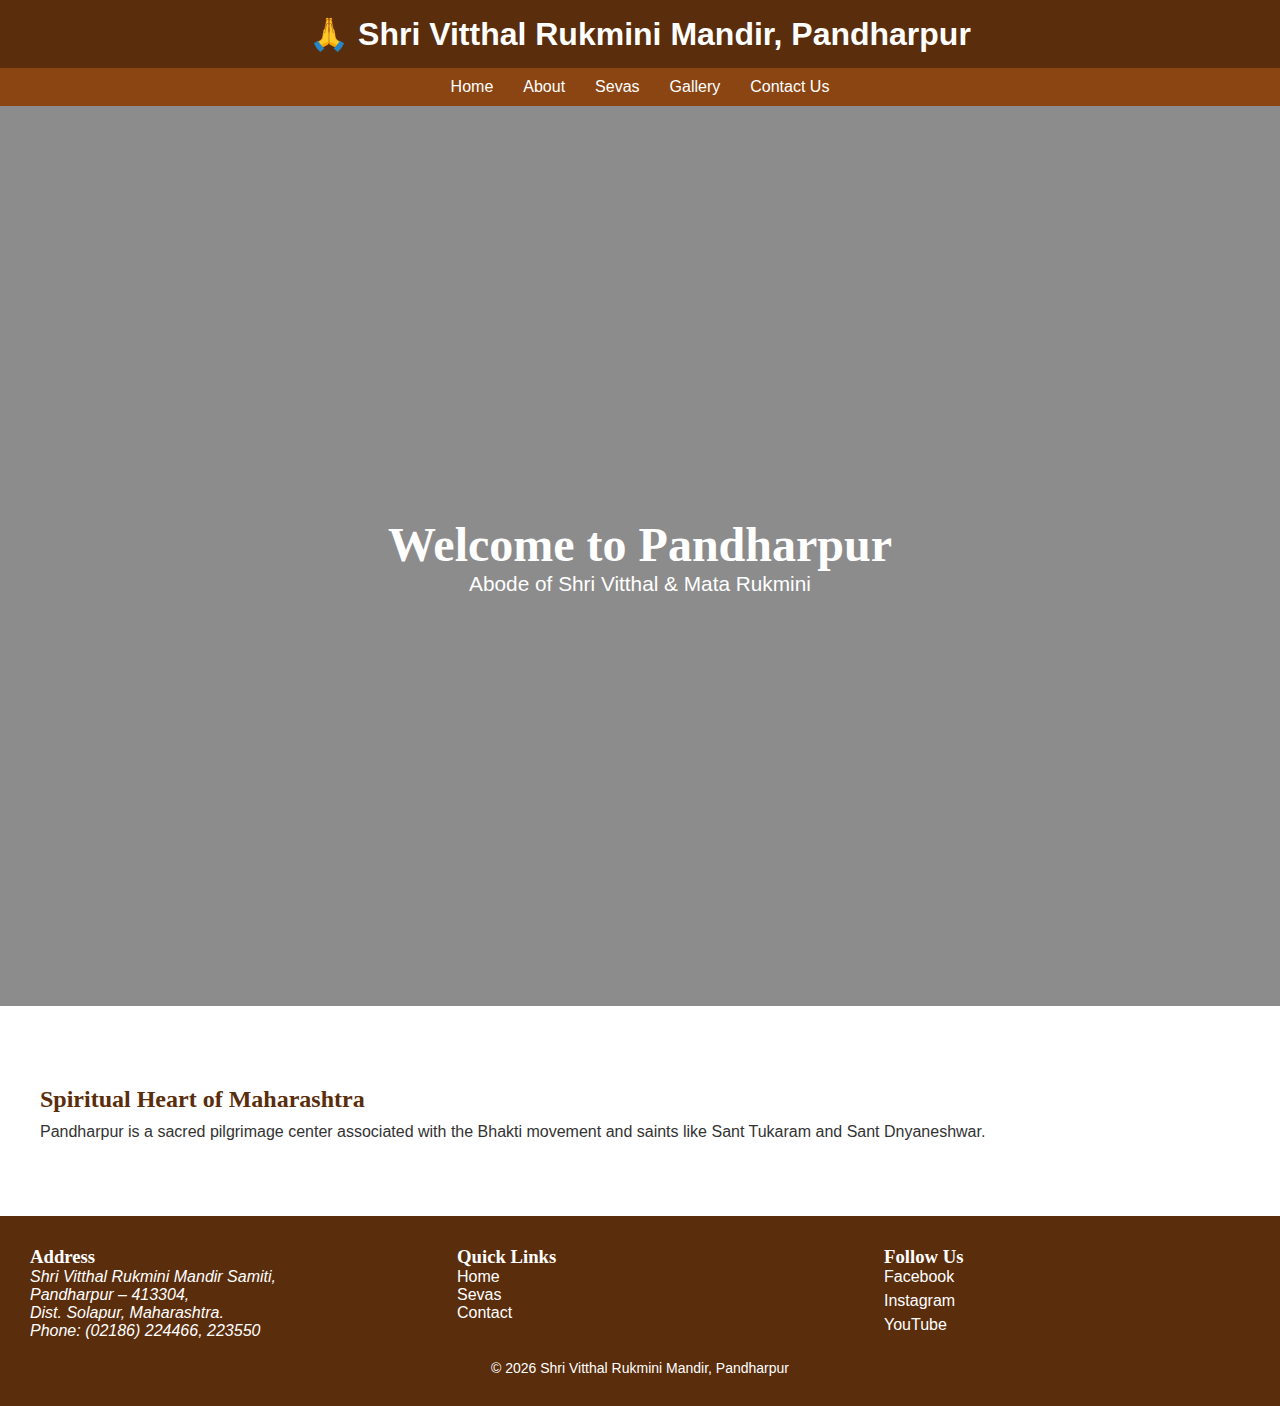
<file: index.html>
<!DOCTYPE html>
<html lang="en">
<head>
    <meta charset="UTF-8">
    <title>Shri Vitthal Rukmini Mandir | Home</title>
    <link rel="stylesheet" href="style.css">
</head>

<body>

<header>
    <h1>🙏 Shri Vitthal Rukmini Mandir, Pandharpur</h1>
</header>

<nav>
    <ul>
        <li><a href="index.html">Home</a></li>
        <li><a href="about.html">About</a></li>
        <li><a href="sevas.html">Sevas</a></li>
        <li><a href="gallery.html">Gallery</a></li>
        <li><a href="contact.html">Contact Us</a></li>
    </ul>
</nav>

<!-- HERO SECTION -->
<section class="hero">
    <div class="hero-text">
        <h2>Welcome to Pandharpur</h2>
        <p>Abode of Shri Vitthal & Mata Rukmini</p>
    </div>
</section>

<main>
    <section>
        <h2>Spiritual Heart of Maharashtra</h2>
        <p>
            Pandharpur is a sacred pilgrimage center associated with the
            Bhakti movement and saints like Sant Tukaram and Sant Dnyaneshwar.
        </p>
    </section>
</main>

<footer>

    <div class="footer-box">
        <h3>Address</h3>
        <address>
            Shri Vitthal Rukmini Mandir Samiti,<br>
            Pandharpur – 413304,<br>
            Dist. Solapur, Maharashtra.<br>
            Phone: (02186) 224466, 223550
        </address>
    </div>

    <div class="footer-box">
        <h3>Quick Links</h3>
        <ul>
            <li><a href="index.html">Home</a></li>
            <li><a href="sevas.html">Sevas</a></li>
            <li><a href="contact.html">Contact</a></li>
        </ul>
    </div>

    <div class="footer-box">
        <h3>Follow Us</h3>
        <ul class="social-links">
            <li><a href="https://www.facebook.com/vitthalrukminimandiresamiti/" target="_blank">Facebook</a></li>
            <li><a href="https://www.instagram.com/vitthalrukminimandir_official/" target="_blank">Instagram</a></li>
            <li><a href="https://www.youtube.com/@shrivitthaldarshanpandharpur" target="_blank">YouTube</a></li>
        </ul>
    </div>

    <p class="copy">© 2026 Shri Vitthal Rukmini Mandir, Pandharpur</p>
</footer>

</body>
</html>
</file>
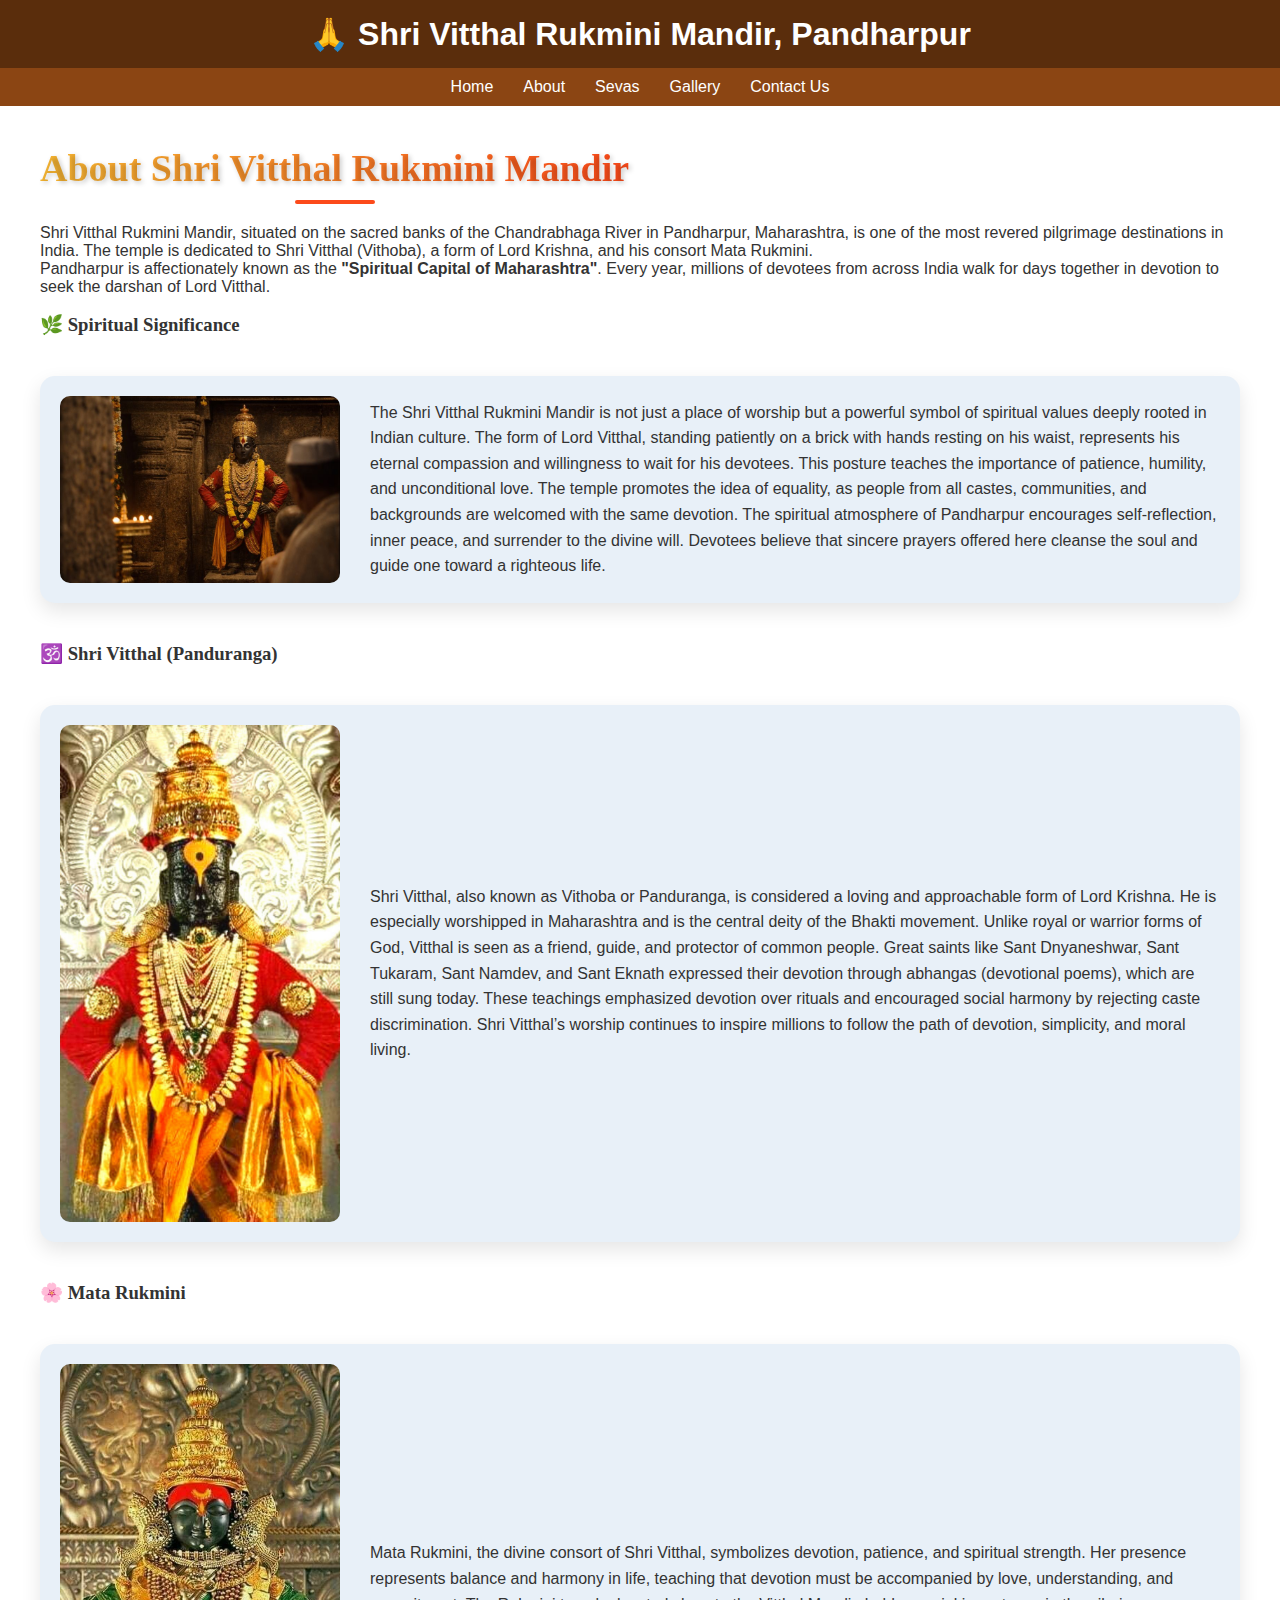
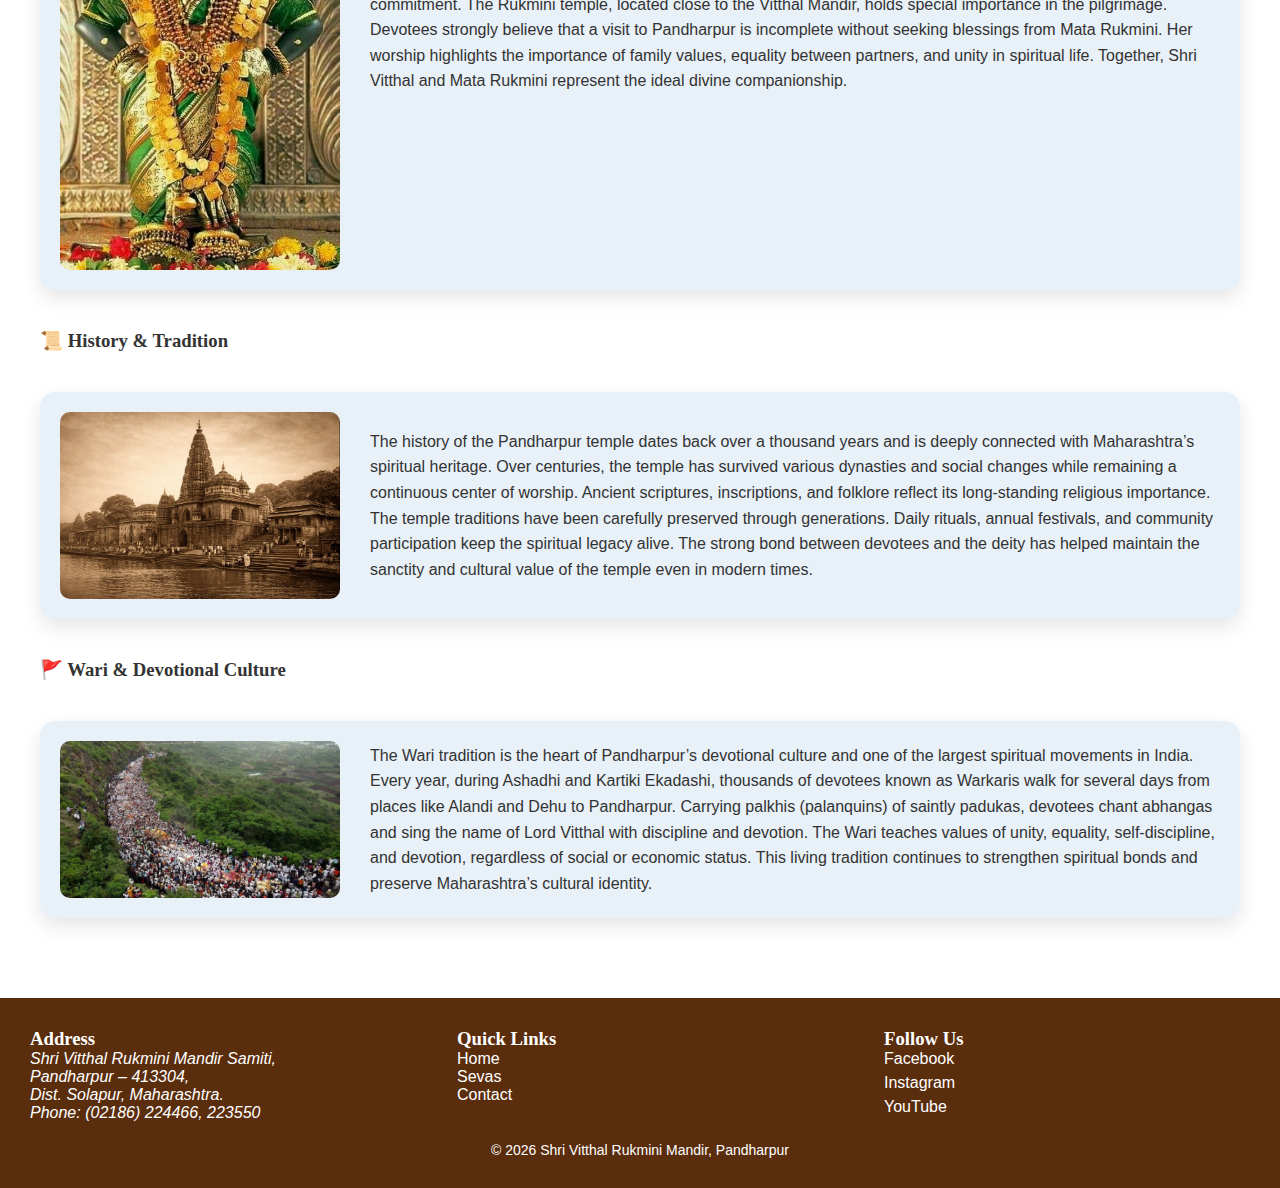
<file: about.html>
<!DOCTYPE html>
<html lang="en">
<head>
    <meta charset="UTF-8">
    <title>About | Shri Vitthal Rukmini Mandir</title>
    <link rel="stylesheet" href="style.css">
</head>

<body>

<header>
    <h1>🙏 Shri Vitthal Rukmini Mandir, Pandharpur</h1>
</header>

<nav>
    <ul>
        <li><a href="index.html">Home</a></li>
        <li><a href="about.html">About</a></li>
        <li><a href="sevas.html">Sevas</a></li>
        <li><a href="gallery.html">Gallery</a></li>
        <li><a href="contact.html">Contact Us</a></li>
    </ul>
</nav>

<main>
    <section id="about">
    <h2 class="about-heading"> About Shri Vitthal Rukmini Mandir</h2>


    <p>
        Shri Vitthal Rukmini Mandir, situated on the sacred banks of the Chandrabhaga
        River in Pandharpur, Maharashtra, is one of the most revered pilgrimage
        destinations in India. The temple is dedicated to Shri Vitthal (Vithoba),
        a form of Lord Krishna, and his consort Mata Rukmini.
    </p>

    <p>
        Pandharpur is affectionately known as the
        <strong>"Spiritual Capital of Maharashtra"</strong>.
        Every year, millions of devotees from across India walk for days together
        in devotion to seek the darshan of Lord Vitthal.<br><br>
    </p>

    <h3>🌿 Spiritual Significance</h3>

<div class="info-flex">
    <img src="images/spiritual_new.jpeg" alt="Spiritual Significance">

    <div class="info-text">
        <p>
            The Shri Vitthal Rukmini Mandir is not just a place of worship but a powerful symbol of spiritual values deeply rooted in Indian culture. The form of Lord Vitthal, standing patiently on a brick with hands resting on his waist, represents his eternal compassion and willingness to wait for his devotees. This posture teaches the importance of patience, humility, and unconditional love.
            The temple promotes the idea of equality, as people from all castes, communities, and backgrounds are welcomed with the same devotion. The spiritual atmosphere of Pandharpur encourages self-reflection, inner peace, and surrender to the divine will. Devotees believe that sincere prayers offered here cleanse the soul and guide one toward a righteous life.
        </p>
    </div>
</div>


    <h3 id="vitthal">🕉️ Shri Vitthal (Panduranga)</h3>

<div class="info-flex">
    <img src="images/vithu_new.jpg" alt="Shri Vitthal">

    <div class="info-text">
        <p>
            Shri Vitthal, also known as Vithoba or Panduranga, is considered a loving and approachable form of Lord Krishna. He is especially worshipped in Maharashtra and is the central deity of the Bhakti movement. Unlike royal or warrior forms of God, Vitthal is seen as a friend, guide, and protector of common people.
            Great saints like Sant Dnyaneshwar, Sant Tukaram, Sant Namdev, and Sant Eknath expressed their devotion through abhangas (devotional poems), which are still sung today. These teachings emphasized devotion over rituals and encouraged social harmony by rejecting caste discrimination. Shri Vitthal’s worship continues to inspire millions to follow the path of devotion, simplicity, and moral living.
        </p>
    </div>
</div>


    <h3 id="rukmini">🌸 Mata Rukmini</h3>

<div class="info-flex">
    <img src="images/mata.jpg" alt="Mata Rukmini">

    <div class="info-text">
        <p>
           Mata Rukmini, the divine consort of Shri Vitthal, symbolizes devotion, patience, and spiritual strength. Her presence represents balance and harmony in life, teaching that devotion must be accompanied by love, understanding, and commitment. The Rukmini temple, located close to the Vitthal Mandir, holds special importance in the pilgrimage.
           Devotees strongly believe that a visit to Pandharpur is incomplete without seeking blessings from Mata Rukmini. Her worship highlights the importance of family values, equality between partners, and unity in spiritual life. Together, Shri Vitthal and Mata Rukmini represent the ideal divine companionship.
        </p>
    </div>
</div>


    <h3 id="history">📜 History & Tradition</h3>

<div class="info-flex">
    <img src="images/history.jpeg" alt="History & Tradition">

    <div class="info-text">
        <p>
            The history of the Pandharpur temple dates back over a thousand years and is deeply connected with Maharashtra’s spiritual heritage. Over centuries, the temple has survived various dynasties and social changes while remaining a continuous center of worship. Ancient scriptures, inscriptions, and folklore reflect its long-standing religious importance.
            The temple traditions have been carefully preserved through generations. Daily rituals, annual festivals, and community participation keep the spiritual legacy alive. The strong bond between devotees and the deity has helped maintain the sanctity and cultural value of the temple even in modern times.
        </p>
    </div>
</div>
<h3>🚩 Wari & Devotional Culture</h3>

<div class="info-flex">
    <img src="images/wari.webp" alt="Wari Culture">

    <div class="info-text">
        <p>
            The Wari tradition is the heart of Pandharpur’s devotional culture and one of the largest spiritual movements in India. Every year, during Ashadhi and Kartiki Ekadashi, thousands of devotees known as Warkaris walk for several days from places like Alandi and Dehu to Pandharpur.
            Carrying palkhis (palanquins) of saintly padukas, devotees chant abhangas and sing the name of Lord Vitthal with discipline and devotion. The Wari teaches values of unity, equality, self-discipline, and devotion, regardless of social or economic status. This living tradition continues to strengthen spiritual bonds and preserve Maharashtra’s cultural identity.
        </p>
    </div>
</div>

</section>

</main>

<footer>

    <div class="footer-box">
        <h3>Address</h3>
        <address>
            Shri Vitthal Rukmini Mandir Samiti,<br>
            Pandharpur – 413304,<br>
            Dist. Solapur, Maharashtra.<br>
            Phone: (02186) 224466, 223550
        </address>
    </div>

    <div class="footer-box">
        <h3>Quick Links</h3>
        <ul>
            <li><a href="index.html">Home</a></li>
            <li><a href="sevas.html">Sevas</a></li>
            <li><a href="contact.html">Contact</a></li>
        </ul>
    </div>

    <div class="footer-box">
        <h3>Follow Us</h3>
        <ul class="social-links">
            <li><a href="https://www.facebook.com/vitthalrukminimandiresamiti/" target="_blank">Facebook</a></li>
            <li><a href="https://www.instagram.com/vitthalrukminimandir_official/" target="_blank">Instagram</a></li>
            <li><a href="https://www.youtube.com/@shrivitthaldarshanpandharpur" target="_blank">YouTube</a></li>
        </ul>
    </div>

    <p class="copy">© 2026 Shri Vitthal Rukmini Mandir, Pandharpur</p>
</footer>

</body>
</html>
</file>
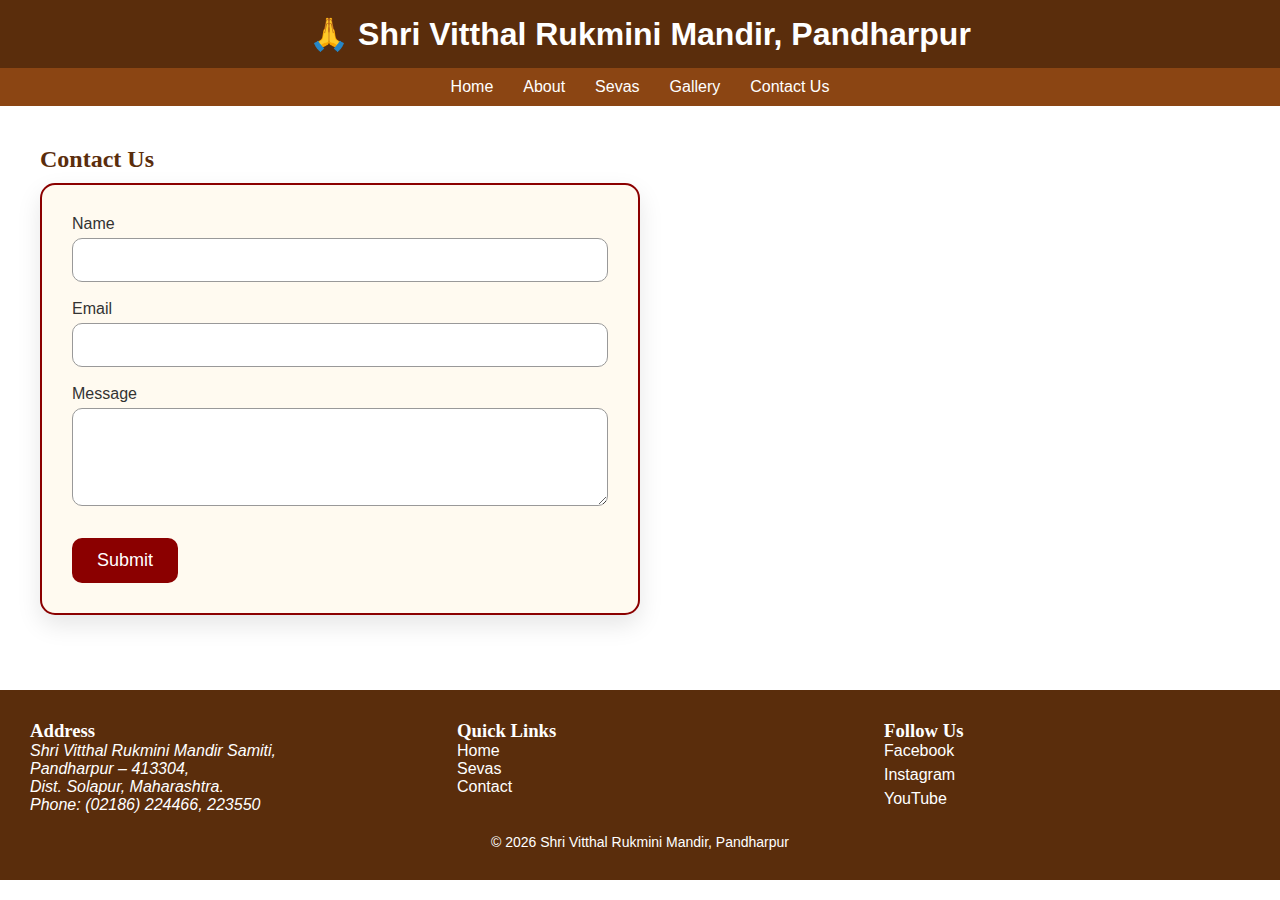
<file: contact.html>
<!DOCTYPE html>
<html lang="en">
<head>
    <meta charset="UTF-8">
    <title>Contact | Shri Vitthal Mandir</title>
    <link rel="stylesheet" href="style.css">
</head>

<body>

<header>
    <h1>🙏 Shri Vitthal Rukmini Mandir, Pandharpur</h1>
</header>

<nav>
    <ul>
        <li><a href="index.html">Home</a></li>
        <li><a href="about.html">About</a></li>
        <li><a href="sevas.html">Sevas</a></li>
        <li><a href="gallery.html">Gallery</a></li>
        <li><a href="contact.html">Contact Us</a></li>
    </ul>
</nav>

<main>
    <section>
        <h2>Contact Us</h2>

        <form class="contact-form">
            <label>Name</label><br>
            <input type="text" required><br><br>

            <label>Email</label><br>
            <input type="email" required><br><br>

            <label>Message</label><br>
            <textarea rows="4"></textarea><br><br>

            <button type="submit">Submit</button>
        </form>
    </section>
</main>

<footer>

    <div class="footer-box">
        <h3>Address</h3>
        <address>
            Shri Vitthal Rukmini Mandir Samiti,<br>
            Pandharpur – 413304,<br>
            Dist. Solapur, Maharashtra.<br>
            Phone: (02186) 224466, 223550
        </address>
    </div>

    <div class="footer-box">
        <h3>Quick Links</h3>
        <ul>
            <li><a href="index.html">Home</a></li>
            <li><a href="sevas.html">Sevas</a></li>
            <li><a href="contact.html">Contact</a></li>
        </ul>
    </div>

    <div class="footer-box">
        <h3>Follow Us</h3>
        <ul class="social-links">
            <li><a href="https://www.facebook.com/vitthalrukminimandiresamiti/" target="_blank">Facebook</a></li>
            <li><a href="https://www.instagram.com/vitthalrukminimandir_official/" target="_blank">Instagram</a></li>
            <li><a href="https://www.youtube.com/@shrivitthaldarshanpandharpur" target="_blank">YouTube</a></li>
        </ul>
    </div>

    <p class="copy">© 2026 Shri Vitthal Rukmini Mandir, Pandharpur</p>
</footer>

</body>
</html>
</file>
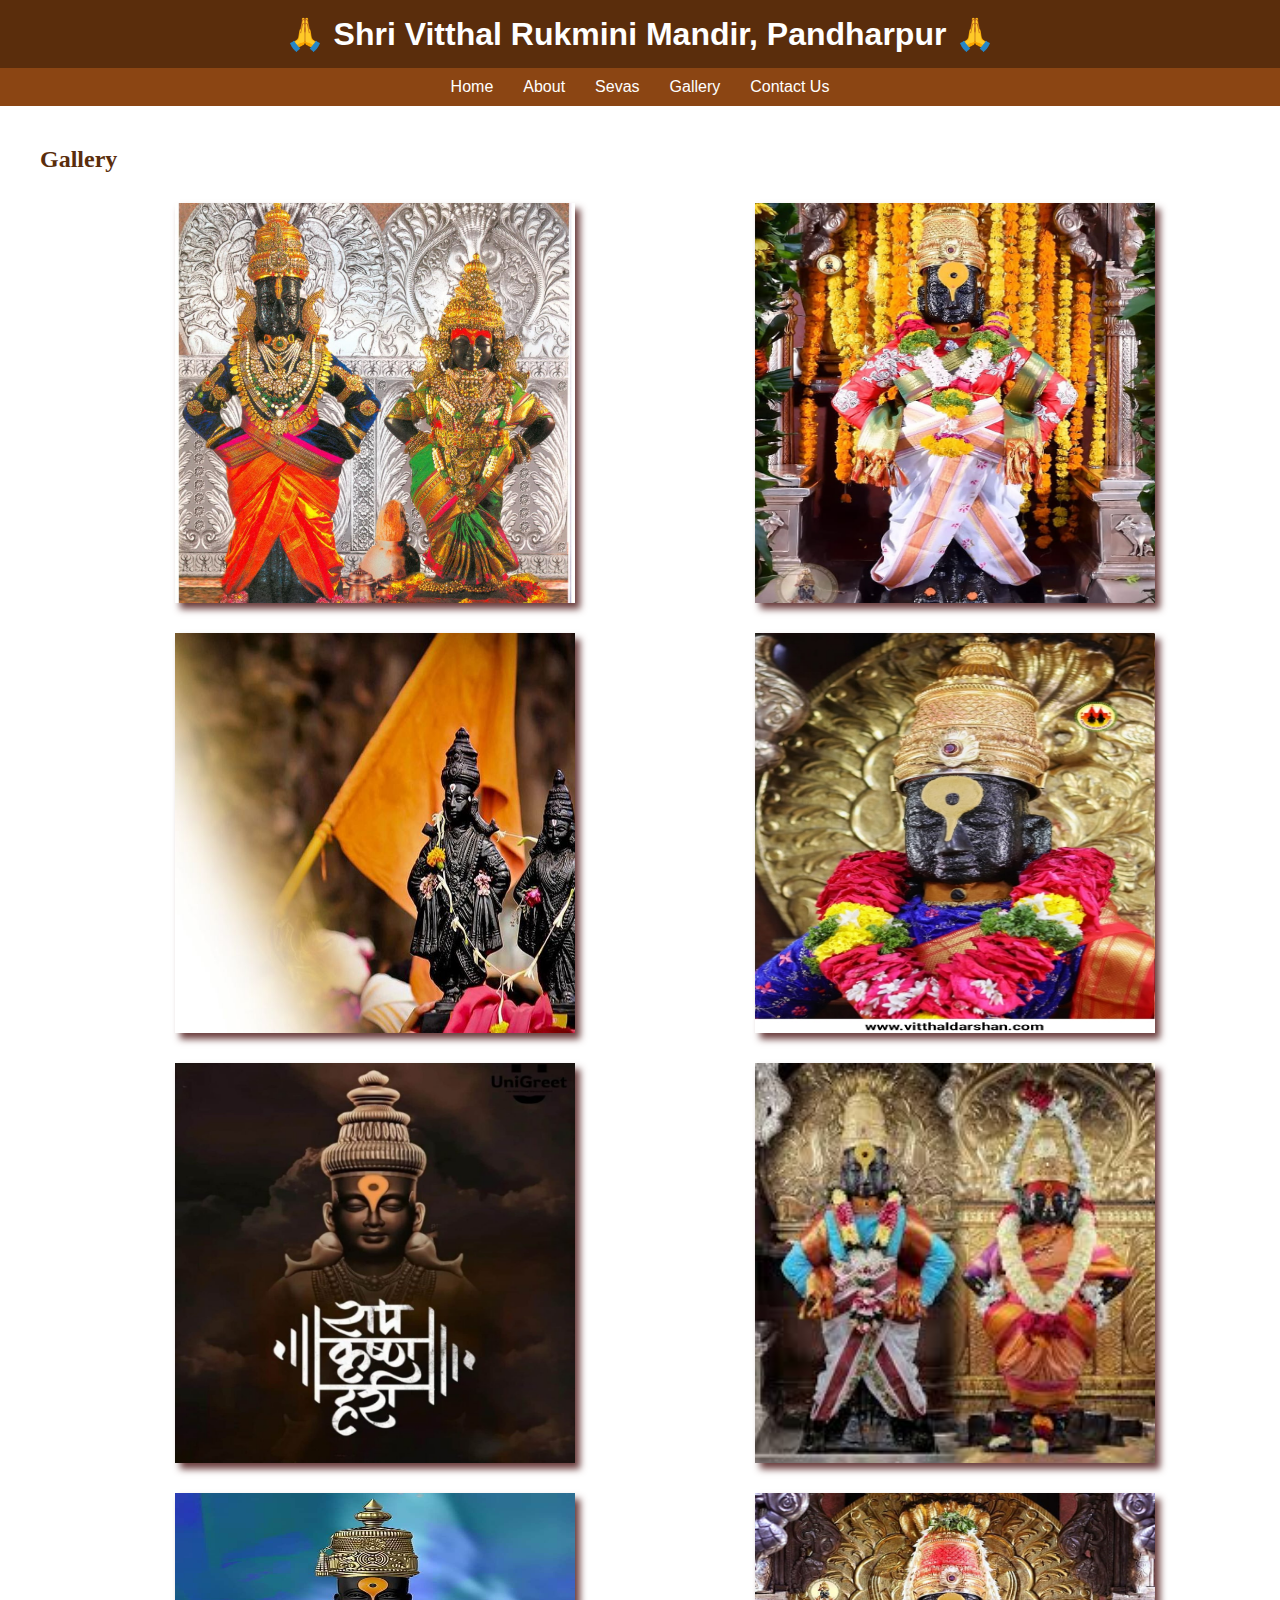
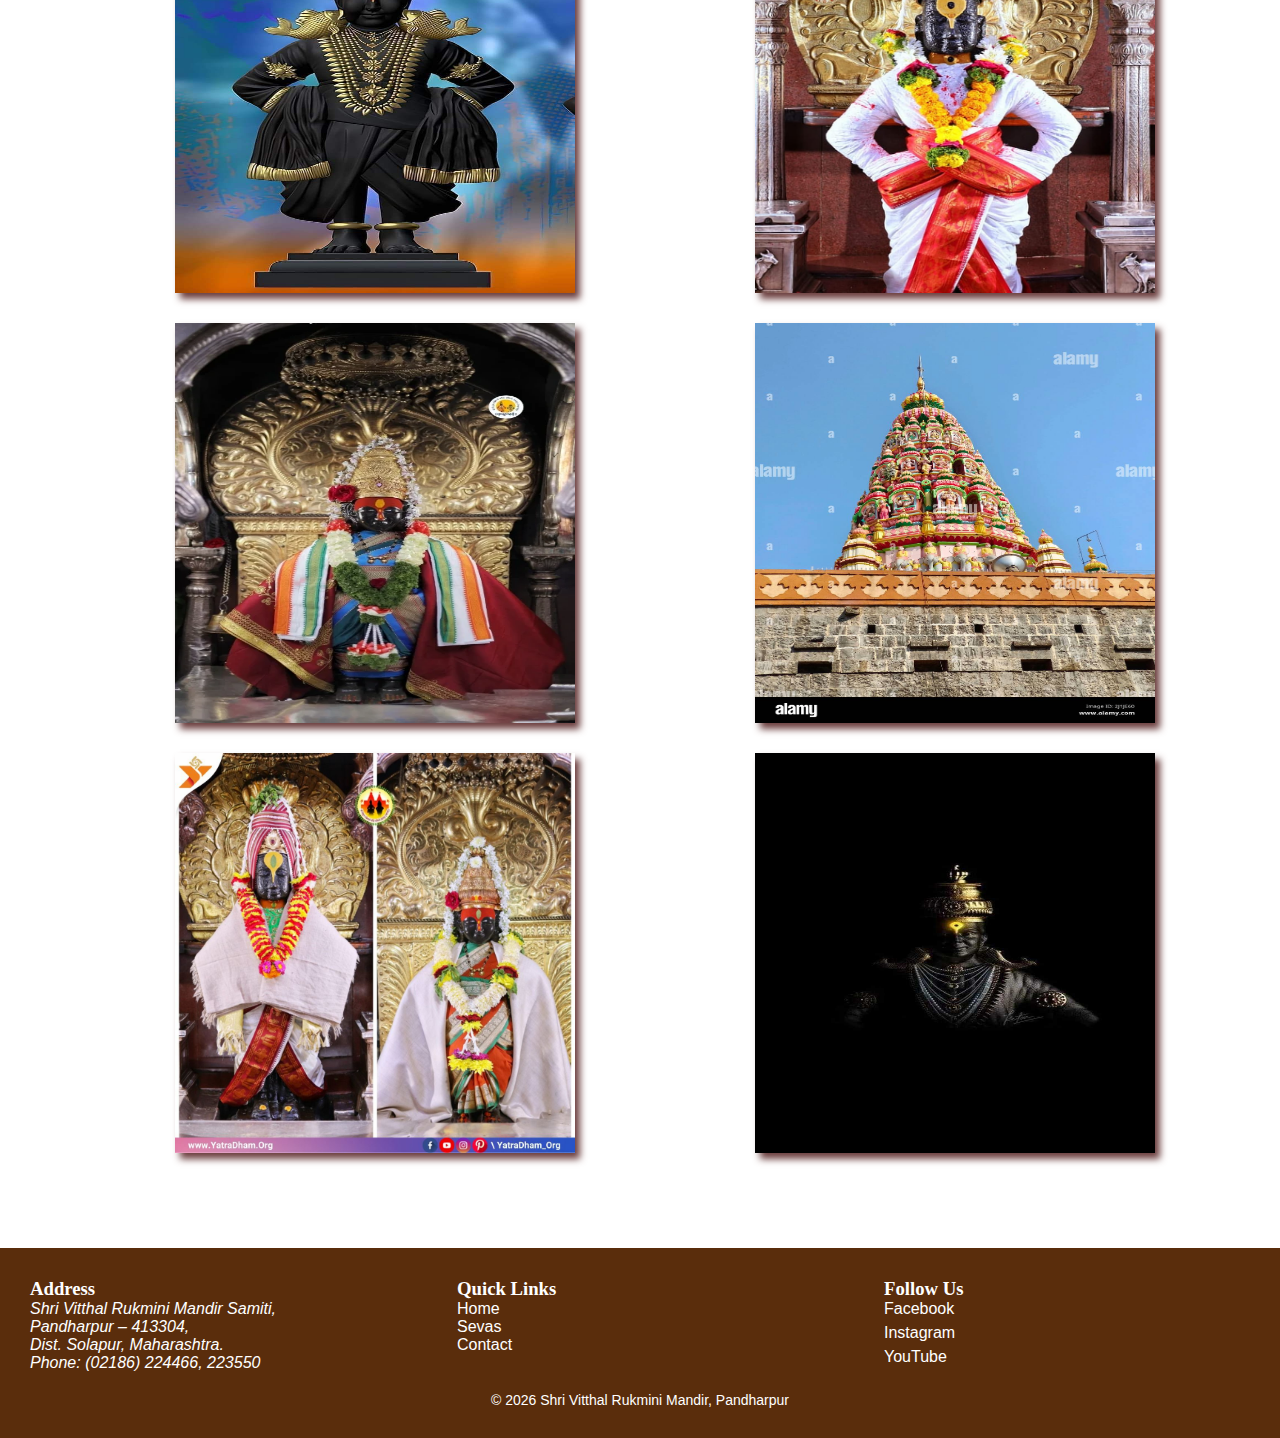
<file: gallery.html>
<!DOCTYPE html>
<html lang="en">
<head>
    <meta charset="UTF-8">
    <title>Gallery | Shri Vitthal Mandir</title>
    <link rel="stylesheet" href="style.css">
</head>

<body>

<header>
    <h1>🙏 Shri Vitthal Rukmini Mandir, Pandharpur 🙏</h1>
</header>

<nav>
    <ul>
        <li><a href="index.html">Home</a></li>
        <li><a href="about.html">About</a></li>
        <li><a href="sevas.html">Sevas</a></li>
        <li><a href="gallery.html">Gallery</a></li>
        <li><a href="contact.html">Contact Us</a></li>
    </ul>
</nav>

<main>
    <section>
        <h2>Gallery</h2>

        <ul class="gallery">
     <img class="flex_gallery"  src="images/vitthal_rakhumai.jpeg">
     <img class="flex_gallery" src="images/vitthuuuu.jpg">
     <img class="flex_gallery" src="images/vitthal2.jpeg">
     <img class="flex_gallery" src="images/vithu.jpg">
     <img class="flex_gallery" src="images/vitthal3.jpeg">
     <img class="flex_gallery" src="images/vitthal_rakhumai1.jpeg">
     <img class="flex_gallery" src="images/vitthu.jpg">
     <img class="flex_gallery" src="images/lord.jpg">
     <img class="flex_gallery" src="images/rukmini.webp">
     <img class="flex_gallery" src="images/mandir.jpeg">
     <img class="flex_gallery" src="images/vitthuu.jpg">
      <img class="flex_gallery" src="images/vitthal1.jpg">
        </ul>
        <!-- <img src="images/vitthal_rakhumai.jpeg" alt="Mandir">
        <img src="images/vithu.jpg" alt="Vitthal">
        <img src="images/rukmini.webp" alt="Rukmini">
        
          <img src="images/vitthal_rakhumai1.jpeg" alt="Rukmini"> -->
          <!-- <img src="images/vitthal.jpg" alt="Rukmini"> -->
          <!-- <img src="images/vitthal1.jpg" alt="Vitthal">
           <img src="images/vitthal2.jpeg" alt="Vitthal"> --> 

    </section>
</main>

<footer>

    <div class="footer-box">
        <h3>Address</h3>
        <address>
            Shri Vitthal Rukmini Mandir Samiti,<br>
            Pandharpur – 413304,<br>
            Dist. Solapur, Maharashtra.<br>
            Phone: (02186) 224466, 223550
        </address>
    </div>

    <div class="footer-box">
        <h3>Quick Links</h3>
        <ul>
            <li><a href="index.html">Home</a></li>
            <li><a href="sevas.html">Sevas</a></li>
            <li><a href="contact.html">Contact</a></li>
        </ul>
    </div>

    <div class="footer-box">
        <h3>Follow Us</h3>
        <ul class="social-links">
            <li><a href="https://www.facebook.com/vitthalrukminimandiresamiti/" target="_blank">Facebook</a></li>
            <li><a href="https://www.instagram.com/vitthalrukminimandir_official/" target="_blank">Instagram</a></li>
            <li><a href="https://www.youtube.com/@shrivitthaldarshanpandharpur" target="_blank">YouTube</a></li>
        </ul>
    </div>

    <p class="copy">© 2026 Shri Vitthal Rukmini Mandir, Pandharpur</p>
</footer>

</body>
</html>
</file>
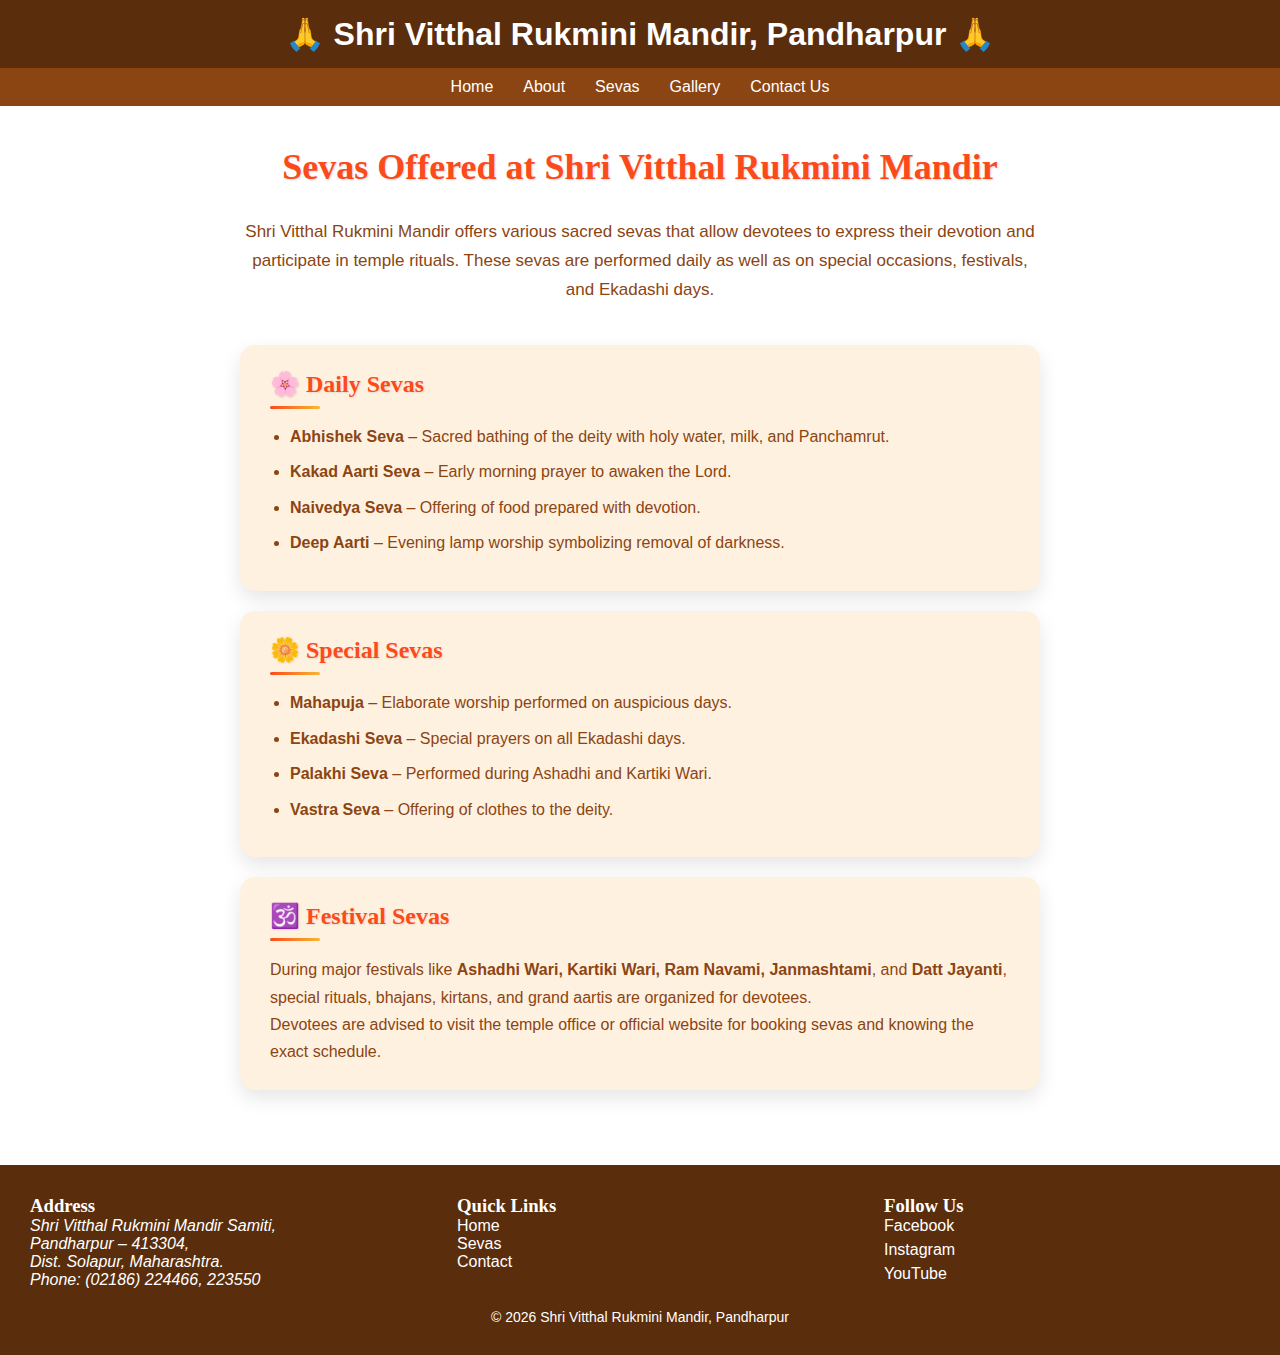
<file: sevas.html>
<!DOCTYPE html>
<html lang="en">
<head>
    <meta charset="UTF-8">
    <title>Sevas | Shri Vitthal Mandir</title>
    <link rel="stylesheet" href="style.css">
</head>

<body>

<header>
    <h1>🙏 Shri Vitthal Rukmini Mandir, Pandharpur 🙏</h1>
</header>

<nav>
    <ul>
        <li><a href="index.html">Home</a></li>
        <li><a href="about.html">About</a></li>
        <li><a href="sevas.html">Sevas</a></li>
        <li><a href="gallery.html">Gallery</a></li>
        <li><a href="contact.html">Contact Us</a></li>
    </ul>
</nav>



<main>
    <section id="sevas">
        <h2 class="section-heading"> Sevas Offered at Shri Vitthal Rukmini Mandir</h2>

        <p class="intro">
            Shri Vitthal Rukmini Mandir offers various sacred sevas that allow devotees
            to express their devotion and participate in temple rituals.
            These sevas are performed daily as well as on special occasions,
            festivals, and Ekadashi days.
        </p>

        <!-- Daily Sevas Card -->
        <div class="seva-card">
            <h3>🌸 Daily Sevas</h3>
            <ul>
                <li><strong>Abhishek Seva</strong> – Sacred bathing of the deity with holy water, milk, and Panchamrut.</li>
                <li><strong>Kakad Aarti Seva</strong> – Early morning prayer to awaken the Lord.</li>
                <li><strong>Naivedya Seva</strong> – Offering of food prepared with devotion.</li>
                <li><strong>Deep Aarti</strong> – Evening lamp worship symbolizing removal of darkness.</li>
            </ul>
        </div>

        <!-- Special Sevas Card -->
        <div class="seva-card">
            <h3>🌼 Special Sevas</h3>
            <ul>
                <li><strong>Mahapuja</strong> – Elaborate worship performed on auspicious days.</li>
                <li><strong>Ekadashi Seva</strong> – Special prayers on all Ekadashi days.</li>
                <li><strong>Palakhi Seva</strong> – Performed during Ashadhi and Kartiki Wari.</li>
                <li><strong>Vastra Seva</strong> – Offering of clothes to the deity.</li>
            </ul>
        </div>

        <!-- Festival Sevas Card -->
        <div class="seva-card">
            <h3>🕉️ Festival Sevas</h3>
            <p>
                During major festivals like <strong>Ashadhi Wari, Kartiki Wari, Ram Navami,
                Janmashtami</strong>, and <strong>Datt Jayanti</strong>, special rituals,
                bhajans, kirtans, and grand aartis are organized for devotees.
            </p>
            <p>
                Devotees are advised to visit the temple office or official website
                for booking sevas and knowing the exact schedule.
            </p>
        </div>

    </section>
</main>


<footer>

    <div class="footer-box">
        <h3>Address</h3>
        <address>
            Shri Vitthal Rukmini Mandir Samiti,<br>
            Pandharpur – 413304,<br>
            Dist. Solapur, Maharashtra.<br>
            Phone: (02186) 224466, 223550
        </address>
    </div>

    <div class="footer-box">
        <h3>Quick Links</h3>
        <ul>
            <li><a href="index.html">Home</a></li>
            <li><a href="sevas.html">Sevas</a></li>
            <li><a href="contact.html">Contact</a></li>
        </ul>
    </div>

    <div class="footer-box">
        <h3>Follow Us</h3>
        <ul class="social-links">
            <li><a href="https://www.facebook.com/vitthalrukminimandiresamiti/" target="_blank">Facebook</a></li>
            <li><a href="https://www.instagram.com/vitthalrukminimandir_official/" target="_blank">Instagram</a></li>
            <li><a href="https://www.youtube.com/@shrivitthaldarshanpandharpur" target="_blank">YouTube</a></li>
        </ul>
    </div>

    <p class="copy">© 2026 Shri Vitthal Rukmini Mandir, Pandharpur</p>
</footer>

</body>
</html>
</file>
<file: style.css>
* {
    margin: 0;
    padding: 0;
    box-sizing: border-box;
    font-family: Arial, sans-serif;
}

html {
    scroll-behavior: smooth;
}

/* HEADER */
header {
    background: #5a2d0c;
    color: white;
    padding: 15px;
    text-align: center;
}

/* NAVBAR */
nav {
    background: #8b4513;
}

nav ul {
    display: flex;
    justify-content: center;
    list-style: none;
}

nav ul li {
    position: relative;
}

nav ul li a {
    color: white;
    padding: 15px 20px;
    display: block;
    text-decoration: none;
}

nav ul li a:hover {
    background: #5a2d0c;
}

/* DROPDOWN */
.dropdown-content {
    display: none;
    position: absolute;
    background: #8b4513;
}

.dropdown:hover .dropdown-content {
    display: block;
}

.dropdown-content li a {
    padding: 10px 15px;
}

/* HERO BACKGROUND SLIDESHOW */
.hero {
    height: 100vh;
    background-size: cover;
    background-position: center;
    animation: slideshow 15s infinite;
    display: flex;
    justify-content: center;
    align-items: center;
    position: relative;
}

.hero::before {
    content: "";
    position: absolute;
    width: 100%;
    height: 100%;
    background: rgba(0,0,0,0.45);
}

.hero-text {
    position: relative;
    color: white;
    text-align: center;
}

.hero-text h2 {
    font-size: 3rem;
}

.hero-text p {
    font-size: 1.3rem;
}

@keyframes slideshow {
    0% { background-image: url("images/lord.jpg"); }
    33% { background-image: url("images/vitthal2.jpeg"); }
    66% { background-image: url("images/rukmini.webp"); }
    100% { background-image: url("images/vitthal1.jpg"); }
}

/* MAIN */
main {
    padding: 40px;
}

main section {
    margin-bottom: 35px;
}

main h2 {
    color: #5a2d0c;
    margin-bottom: 10px;
}

.gallery1{
     display: flex;
     /* flex-direction: row; */
     flex-flow: row wrap;
     list-style: none;
     justify-content: space-around; 
}

.flex_gallery1 {
width: 300px;
    height: 250px;
    /* margin: 20px;  */
    margin-top: 10px;
    background-color: #F527E4;
    color: aqua; 
    font-size: 50px;
    display: flex;
    justify-content: left;
    align-items: center;
    border: black;
    box-shadow: 5px 6px 7px rgb(108, 63, 63);
/* .flex_gallery {
    width: 30%;
    height: 220px;
    object-fit: cover;
    border-radius: 8px;
    box-shadow: 0 4px 8px rgba(0,0,0,0.3); */
}

/* GALLERY */
.gallery {
     display: flex;
     /* flex-direction: row; */
     flex-flow: row wrap;
     list-style: none;
     justify-content: space-around; 
     margin: 20px;
     
}
.flex_gallery {
width: 400px;
    height: 400px;
    margin-left: 50px;
    /* margin: 20px;  */
    margin-top: 10px;
    margin-bottom: 20px;
    background-color: #F527E4;
    color: aqua; 
    font-size: 50px;
    display: flex;
    justify-content: center;
    align-items: center;
    border: black;
    box-shadow: 5px 6px 7px rgb(108, 63, 63);
/* .flex_gallery {
    width: 30%;
    height: 220px;
    object-fit: cover;
    border-radius: 8px;
    box-shadow: 0 4px 8px rgba(0,0,0,0.3); */
}

/* FOOTER */
footer {
    background: #5a2d0c;
    color: white;
    padding: 30px;
    display: flex;
    flex-wrap: wrap;
    justify-content: space-between;
}

.footer-box {
    width: 30%;
}

.footer-box ul {
    list-style: none;
}

.footer-box ul li a {
    color: white;
    text-decoration: none;
}

.footer-box ul li a:hover {
    text-decoration: underline;
}

.social-links li {
    margin-bottom: 6px;
}

.social-links li a:hover {
    color: #ffd700;
}

.copy {
    width: 100%;
    text-align: center;
    margin-top: 20px;
    font-size: 14px;
}

/* Contact Section */
#contact {
    padding: 50px 20px;
    background-color: #f9f9f9;
    display: flex;
    justify-content: center;
}

/* CONTACT FORM BOX */
.contact-form {
    width: 50%;
    max-width: 600px;
    border: 2px solid #8b0000;   /* form border */
    padding: 30px;
    border-radius: 15px;
    background-color: #fffaf0;   /* soft cream */
    box-shadow: 0 10px 25px rgba(0,0,0,0.1); /* soft shadow */
    transition: transform 0.3s, box-shadow 0.3s;
}

.contact-form:hover {
    transform: translateY(-5px);
    box-shadow: 0 20px 40px rgba(0,0,0,0.2);
}

/* Form Heading */
.contact-form h2 {
    text-align: center;
    font-family: 'Merriweather', serif;
    color: #8b0000;
    margin-bottom: 20px;
    font-size: 28px;
    text-shadow: 1px 1px 2px rgba(0,0,0,0.2);
}

/* Input & textarea styling */
.contact-form input,
.contact-form textarea {
    width: 100%;
    padding: 12px 10px;
    margin-top: 5px;
    border: 1px solid #999;
    border-radius: 10px;
    font-size: 16px;
    transition: all 0.3s ease;
}

/* Input Focus Effect */
.contact-form input:focus,
.contact-form textarea:focus {
    border-color: #a00000;
    box-shadow: 0 0 10px rgba(160,0,0,0.3);
    outline: none;
}

/* Button styling */
.contact-form button {
    background-color: #8b0000;
    color: white;
    padding: 12px 25px;
    border: none;
    border-radius: 10px;
    cursor: pointer;
    font-size: 18px;
    margin-top: 10px;
    transition: all 0.3s ease;
}

/* Button Hover Effect */
.contact-form button:hover {
    background-color: #a00000;
    transform: scale(1.05);
    box-shadow: 0 8px 20px rgba(0,0,0,0.2);
}

.info-flex {
    display: flex;
    align-items: center;
    gap: 30px;
    margin: 25px 0;
}

.info-flex img {
    width: 280px;
    height: auto;
    border-radius: 10px;
}

.info-text {
    flex: 1;
    line-height: 1.6;
}

/* Mobile responsive */
@media (max-width: 768px) {
    .info-flex {
        flex-direction: column;
        text-align: center;
    }
}

.info-flex {
    display: flex;
    align-items: center;
    gap: 30px;
    margin: 40px 0;
    padding: 20px;
     background:  #E8F0F8;  
    /* background: #FFEBCD; */
    border-radius: 15px;
    box-shadow: 0 8px 20px rgba(0,0,0,0.1);
    transition: transform 0.3s;
}

.info-flex:hover {
    transform: translateY(-3px);
    box-shadow: 0 15px 30px rgba(0,0,0,0.2);
}

.about-heading {
    font-family: 'Merriweather', serif;
    font-size: 38px;
    text-align: center;
    
   
    background: linear-gradient(90deg, #f7b733, #fc4a1a);

    
    background-clip: text;
    -webkit-background-clip: text;
    
   
    color: transparent;
    -webkit-text-fill-color: transparent; 
    
    text-shadow: 2px 2px 5px rgba(0,0,0,0.2); 
    margin-bottom: 20px;
    display: inline-block;
}



.about-heading::after {
    content: "";
    display: block;
    width: 80px;
    height: 4px;
    background: #fc4a1a;
    margin: 10px auto 0;
    border-radius: 2px;
}


.about-heading:hover {
    transform: scale(1.05);
    text-shadow: 3px 3px 8px rgba(0,0,0,0.3);
}


.section-heading {
    text-align: center;
    font-family: 'Merriweather', serif;
    font-size: 36px;
    color: #fc4a1a; 
    text-shadow: 1px 1px 2px rgba(0,0,0,0.15);
    margin-bottom: 30px;
    transition: all 0.3s ease;
}
.section-heading:hover {
    color: #f7b733; 
    transform: scale(1.05);
}


.intro {
    max-width: 800px;
    margin: 0 auto 40px;
    font-family: 'Roboto', sans-serif;
    font-size: 17px;
    line-height: 1.7;
    text-align: center;
    color: #8b4513; 
}


.seva-card {
    background-color: #fff1e0; 
    padding: 25px 30px;
    margin: 20px auto;
    border-radius: 15px;
    box-shadow: 0 8px 20px rgba(0,0,0,0.1);
    max-width: 800px;
    transition: transform 0.3s, box-shadow 0.3s, background-color 0.3s;
}
.seva-card:hover {
    transform: translateY(-5px);
    box-shadow: 0 20px 40px rgba(0,0,0,0.2);
    background-color: #ffe8d6; 
}


.seva-card h3 {
    font-family: 'Merriweather', serif;
    font-size: 24px;
    color: #fc4a1a; 
    margin-bottom: 15px;
    text-shadow: 1px 1px 2px rgba(0,0,0,0.1);
    transition: all 0.3s ease;
}
.seva-card h3:hover {
    color: #f7b733; 
    transform: scale(1.05);
}


.seva-card ul {
    list-style-type: disc;
    padding-left: 20px;
}
.seva-card li {
    margin-bottom: 10px;
    font-family: 'Roboto', sans-serif;
    font-size: 16px;
    line-height: 1.6;
    color: #8b4513; 
    transition: all 0.3s;
}
.seva-card li:hover {
    color: #fc6f1a; 
    transform: translateX(5px);
}


.seva-card p {
    font-family: 'Roboto', sans-serif;
    font-size: 16px;
    line-height: 1.7;
    color: #8b4513;
}


.seva-card h3::after {
    content: "";
    display: block;
    width: 50px;
    height: 3px;
    background: linear-gradient(to right, #fc4a1a, #f7b733);
    margin-top: 8px;
    border-radius: 2px;
}

section {
  margin-bottom: 40px;
}


body {
  font-family: 'Roboto', sans-serif;
  color: #333;
}
h2, h3 {
  font-family: 'Merriweather', serif;
  /* color: #8b0000; */
}

@media (max-width: 768px) {
  nav ul {
    flex-direction: column;
  }
  .contact-form, .info-flex {
    width: 100%;
  }
}


nav ul li a {
    text-decoration: none;
    color: white;              
    padding: 10px 15px;
    border-radius: 5px;
    transition: all 0.3s ease;  
}


nav ul li a:hover {
    background-color: #FFF8E7;  
color: #5a2d0c;             
}

nav ul li a:hover {
    text-decoration: underline;
}
</file>
